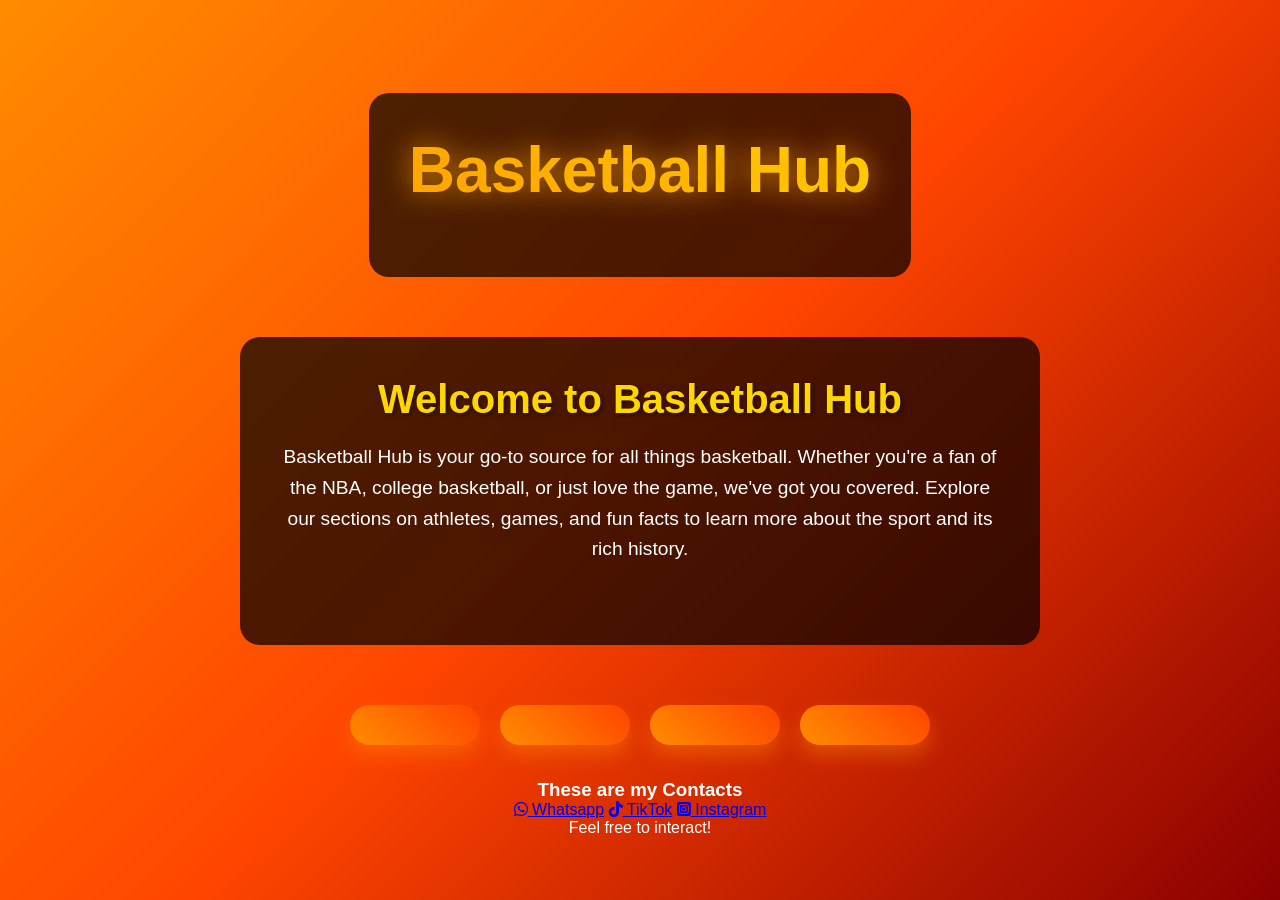
<file: index.html>
<!doctype html>
<html lang = "en">
<head>
    <meta charset = "UTF-8">
    <meta name = "viewport" content = "width=device-width, initial-scale=1.0">
    <title>Basketball hub I Atheletes, game, and fun facts</title>
    <meta name="description" content="Basketball hub is a website dedicated to providing information about basketball, this website was made so that we could enjoy looking at basketball players, teams and etc. this was a personal project and my first ever working website so good to meet you">
    <meta name="keywords" content="basket , bola basket, basketball, permainan bola basket, pemain basket , atlet ,atlit ,athlete ,nba ,nba 2026 ,fakta , fact">
    <meta name="author" content="Michael Marvello Putra">
    <link rel = "stylesheet" href = "style.css">
    <link rel="stylesheet" href="https://cdnjs.cloudflare.com/ajax/libs/font-awesome/6.5.1/css/all.min.css">
    <!-- Google tag (gtag.js) -->
    <script async src="https://www.googletagmanager.com/gtag/js?id=G-9S8RP0MBKX"></script>
    <script>
    window.dataLayer = window.dataLayer || [];
      function gtag(){dataLayer.push(arguments);}
      gtag('js', new Date());

      gtag('config', 'G-9S8RP0MBKX');
    </script>
<style>

</style>

</head>
<body>
    <header>
        <h1>Basketball Hub</h1>
    </header>
    <main>
        <section>
            <h2>Welcome to Basketball Hub</h2>
            <p>Basketball Hub is your go-to source for all things basketball. Whether you're a fan of the NBA, college basketball, or just love the game, we've got you covered. Explore our sections on athletes, games, and fun facts to learn more about the sport and its rich history.</p>
        </section>
    </main>
    <nav>
      <ul class="nav-menu">
        <li><a href="index.html" class="btn-12"><span>Home</span></a></li>
        <li><a href="athletes.html" class="btn-12"><span>Athletes</span></a></li>
        <li><a href="games.html" class="btn-12"><span>Games</span></a></li>
        <li><a href="funfacts.html" class="btn-12"><span>Fun Facts</span></a></li>
  </ul>
</nav>
<footer>
        <h3>These are my Contacts</h3>
        
        <a href="#"><i class="fa-brands fa-whatsapp"></i> Whatsapp</a>
        <a href="#"><i class="fa-brands fa-tiktok"></i> TikTok</a>
        <a href="#"><i class="fa-brands fa-square-instagram"></i> Instagram</a>
        
        <p>Feel free to interact!</p>
    </footer>
</body>
</html>
</file>
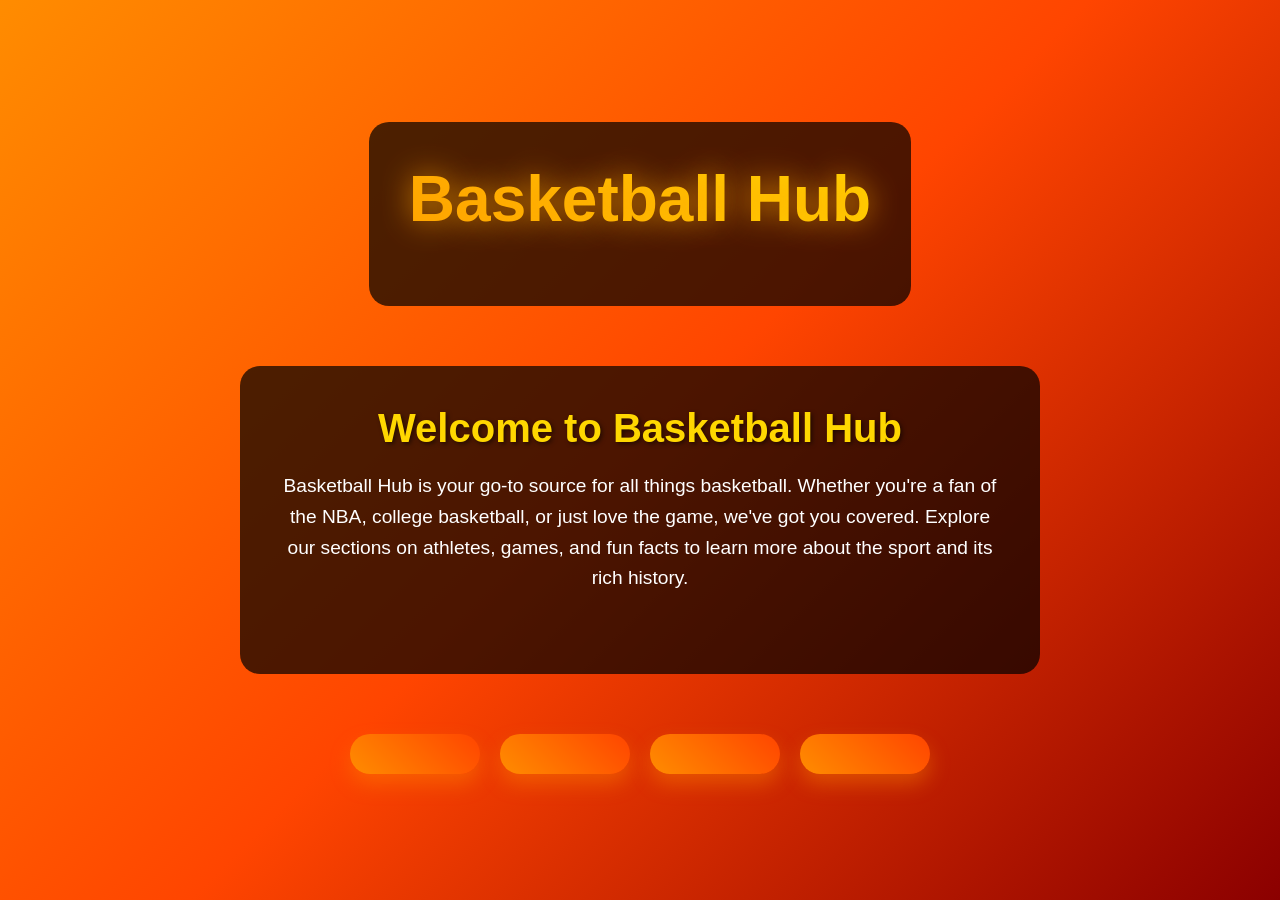
<file: Basketball.html>
<!doctype html>
<html lang = "en">
<head>
    <meta charset = "UTF-8">
    <meta name = "viewport" content = "width=device-width, initial-scale=1.0">
    <title>Basketball hub I Atheletes, game, and fun facts</title>
    <meta name = "description" content = "Basketball hub is a website dedicated to providing information about basketball, including athletes, games, and fun facts.">
    <link rel = "stylesheet" href = "style.css">
<style>

</style>

</head>
<body>
    <header>
        <h1>Basketball Hub</h1>
    </header>
    <main>
        <section>
            <h2>Welcome to Basketball Hub</h2>
            <p>Basketball Hub is your go-to source for all things basketball. Whether you're a fan of the NBA, college basketball, or just love the game, we've got you covered. Explore our sections on athletes, games, and fun facts to learn more about the sport and its rich history.</p>
        </section>
    </main>
    <nav>
      <ul class="nav-menu">
        <li><a href="Basketball.html" class="btn-12"><span>Home</span></a></li>
        <li><a href="athletes.html" class="btn-12"><span>Athletes</span></a></li>
        <li><a href="games.html" class="btn-12"><span>Games</span></a></li>
        <li><a href="funfacts.html" class="btn-12"><span>Fun Facts</span></a></li>
  </ul>
</nav>
</body>
</html>
</file>
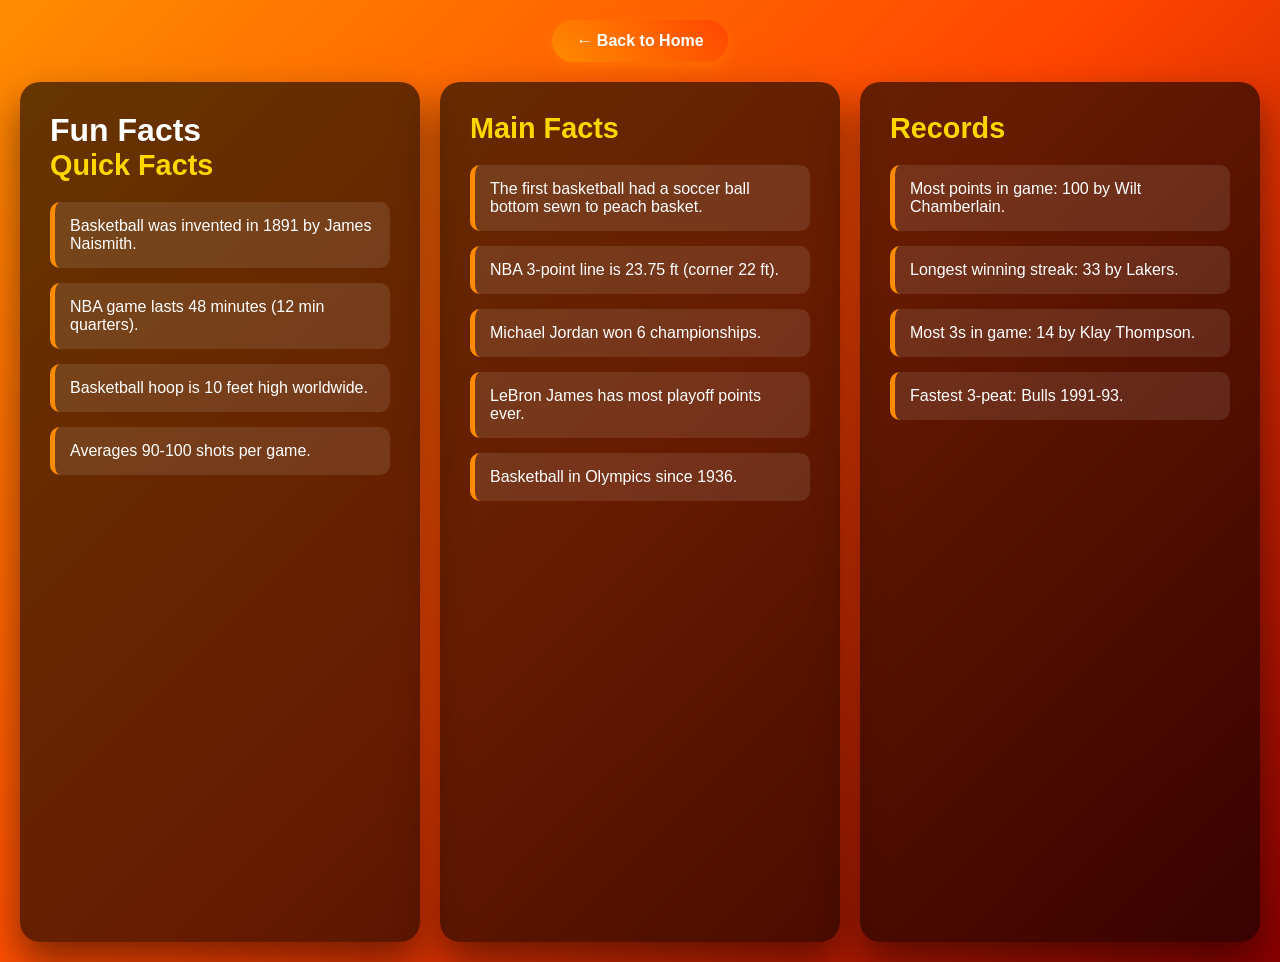
<file: funfacts.html>
<!doctype html>
<html lang="en">
<head>
    <meta charset="UTF-8">
    <meta name="viewport" content="width=device-width, initial-scale=1.0">
    <title>Fun Facts - Basketball Hub</title>
    <meta name="description" content="Fun facts about basketball.">
    <style>
* {
  margin: 0;
  padding: 0;
  box-sizing: border-box;
}

body {
  font-family: 'Arial', sans-serif;
  background: linear-gradient(135deg, #FF8C00 0%, #FF4500 50%, #8B0000 100%);
  min-height: 100vh;
  color: white;
  padding: 20px;
}

.container {
  max-width: 1400px;
  margin: 0 auto;
  display: flex;
  gap: 20px;
  height: calc(100vh - 40px);
}

.left, .middle, .right {
  flex: 1;
  background: rgba(0, 0, 0, 0.6);
  padding: 30px;
  border-radius: 20px;
  box-shadow: 0 20px 40px rgba(0,0,0,0.5);
  overflow-y: auto;
}

header h1 {
  text-align: center;
  font-size: 2.5rem;
  background: linear-gradient(45deg, #FFA500, #FFD700);
  -webkit-background-clip: text;
  -webkit-text-fill-color: transparent;
  margin-bottom: 20px;
  grid-column: 1 / -1;
}

.left h2, .middle h2, .right h2 {
  color: #FFD700;
  margin-bottom: 20px;
  font-size: 1.8rem;
}

.fact {
  background: rgba(255, 255, 255, 0.1);
  padding: 15px;
  margin-bottom: 15px;
  border-radius: 10px;
  border-left: 5px solid #FF8C00;
}

.random-fact {
  font-style: italic;
  font-size: 1.3rem;
  text-align: center;
  margin-top: 20px;
  padding: 20px;
  background: linear-gradient(45deg, #FF8C00, #FF4500);
  border-radius: 15px;
}

@media (max-width: 1024px) {
  .container {
    flex-direction: column;
    height: auto;
  }
  .left, .middle, .right {
    height: auto;
  }
}
    </style>
</head>
<body>
    <nav style="text-align: center; margin-bottom: 20px;">
        <a href="index.html" style="background: linear-gradient(45deg, #FF8C00, #FF4500); color: white; padding: 12px 24px; text-decoration: none; border-radius: 25px; font-weight: bold; box-shadow: 0 5px 15px rgba(255,140,0,0.4); transition: all 0.3s; display: inline-block;">← Back to Home</a>
    </nav>
    <div class="container">
        <div class="left">
            <h1>Fun Facts</h1>
            <h2>Quick Facts</h2>
            <div class="fact">Basketball was invented in 1891 by James Naismith.</div>
            <div class="fact">NBA game lasts 48 minutes (12 min quarters).</div>
            <div class="fact">Basketball hoop is 10 feet high worldwide.</div>
            <div class="fact">Averages 90-100 shots per game.</div>
        </div>
        <div class="middle">
            <h2>Main Facts</h2>
            <div class="fact">The first basketball had a soccer ball bottom sewn to peach basket.</div>
            <div class="fact">NBA 3-point line is 23.75 ft (corner 22 ft).</div>
            <div class="fact">Michael Jordan won 6 championships.</div>
            <div class="fact">LeBron James has most playoff points ever.</div>
            <div class="fact">Basketball in Olympics since 1936.</div>
        </div>
        <div class="right">
            <h2>Records</h2>
            <div class="fact">Most points in game: 100 by Wilt Chamberlain.</div>
            <div class="fact">Longest winning streak: 33 by Lakers.</div>
            <div class="fact">Most 3s in game: 14 by Klay Thompson.</div>
            <div class="fact">Fastest 3-peat: Bulls 1991-93.</div>
        </div>
    </div>
</body>
</html>
</file>
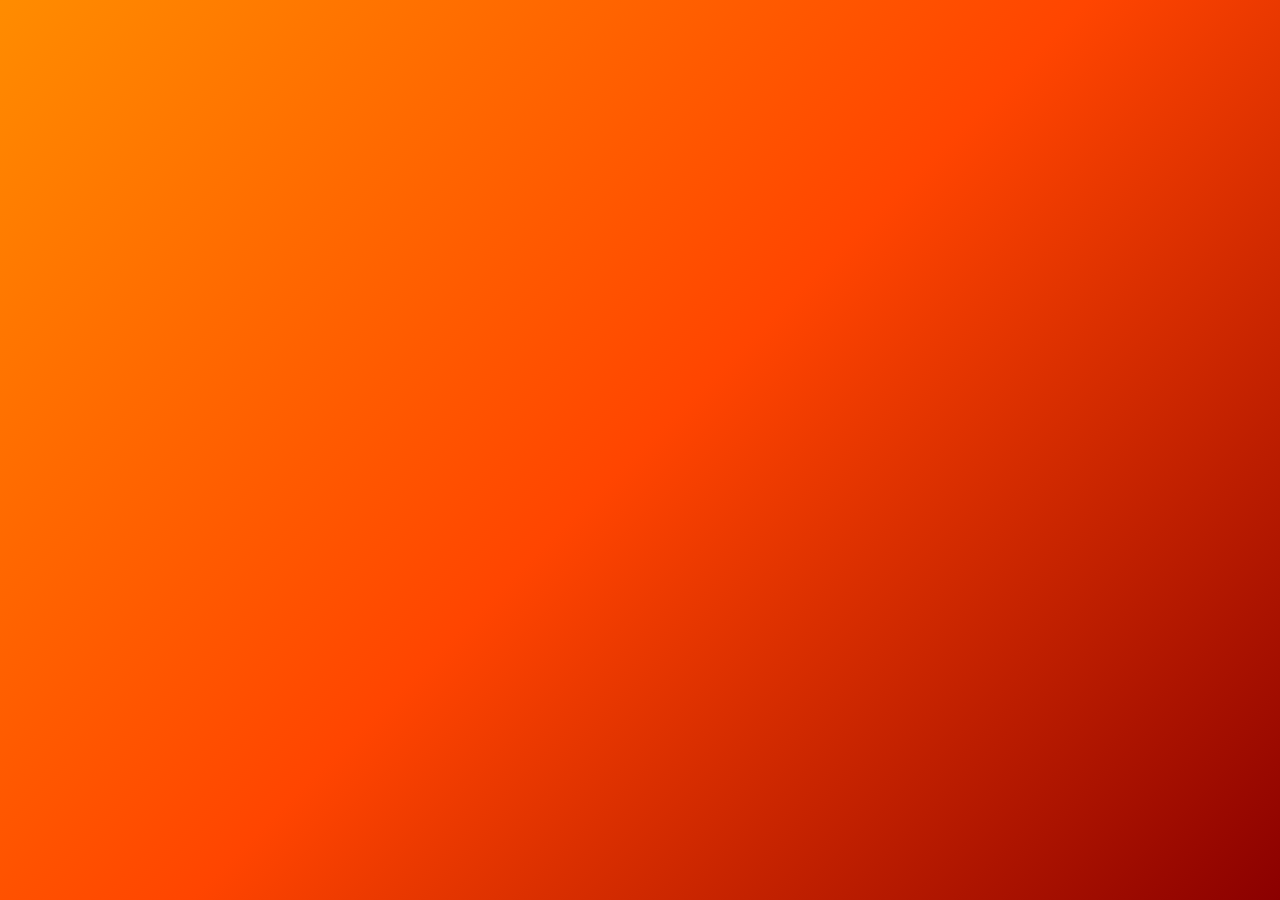
<file: games.html>
<!doctype html>
<html lang = "en">
<head>
    <meta charset = "UTF-8">
    <meta name = "viewport" content = "width=device-width, initial-scale=1.0">
    <title>Basketball hub I Atheletes, game, and fun facts</title>
    <meta name = "description" content = "Basketball hub is a website dedicated to providing information about basketball, including athletes, games, and fun facts.">
    <link rel="stylesheet" href="style.css">
</head>
</file>
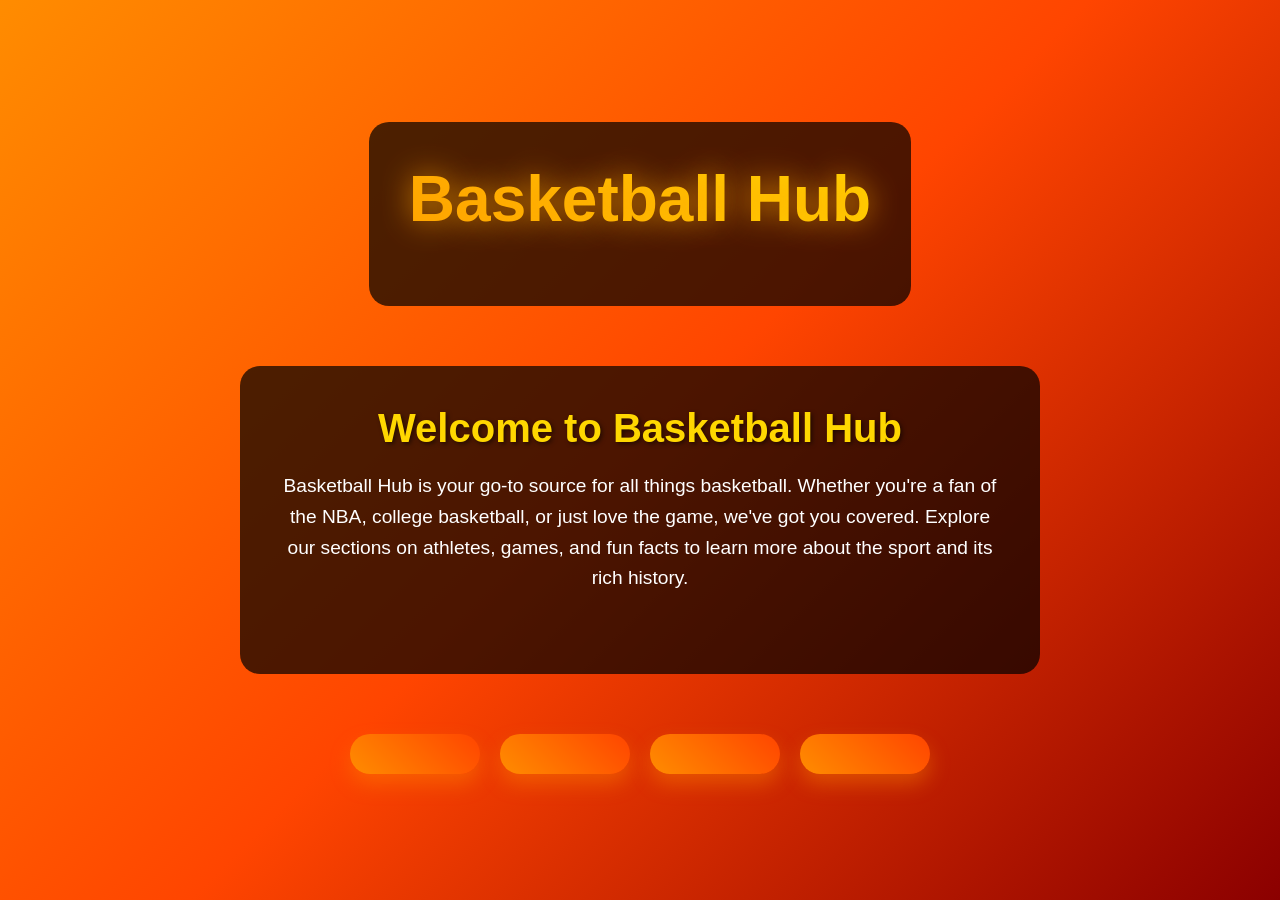
<file: indexl.html>
<!doctype html>
<html lang = "en">
<head>
    <meta charset = "UTF-8">
    <meta name = "viewport" content = "width=device-width, initial-scale=1.0">
    <title>Basketball hub I Atheletes, game, and fun facts</title>
    <meta name = "description" content = "Basketball hub is a website dedicated to providing information about basketball, including athletes, games, and fun facts.">
    <link rel = "stylesheet" href = "style.css">
<style>

</style>

</head>
<body>
    <header>
        <h1>Basketball Hub</h1>
    </header>
    <main>
        <section>
            <h2>Welcome to Basketball Hub</h2>
            <p>Basketball Hub is your go-to source for all things basketball. Whether you're a fan of the NBA, college basketball, or just love the game, we've got you covered. Explore our sections on athletes, games, and fun facts to learn more about the sport and its rich history.</p>
        </section>
    </main>
    <nav>
      <ul class="nav-menu">
        <li><a href="Basketball.html" class="btn-12"><span>Home</span></a></li>
        <li><a href="athletes.html" class="btn-12"><span>Athletes</span></a></li>
        <li><a href="games.html" class="btn-12"><span>Games</span></a></li>
        <li><a href="funfacts.html" class="btn-12"><span>Fun Facts</span></a></li>
  </ul>
</nav>
</body>
</html>
</file>
<file: style.css>
* {
  margin: 0;
  padding: 0;
  box-sizing: border-box;
}

body {
  font-family: 'Arial', sans-serif;
  background: linear-gradient(135deg, #FF8C00 0%, #FF4500 50%, #8B0000 100%);
  min-height: 100vh;
  display: flex;
  flex-direction: column;
  justify-content: center;
  align-items: center;
  color: white;
  text-align: center;
  padding: 20px;
}

header {
  max-width: 800px;
  margin: 30px auto;
  background: rgba(0, 0, 0, 0.7);
  padding: 40px;
  border-radius: 20px;
  animation: bounce 2s infinite;
}

header h1 {
  font-size: 4rem;
  background: linear-gradient(45deg, #FFA500, #FFD700);
  -webkit-background-clip: text;
  -webkit-text-fill-color: transparent;
  background-clip: text;
  text-shadow: 0 0 30px rgba(255, 165, 0, 0.8);
  margin-bottom: 30px;
  animation: bounce 2s infinite;
}

@keyframes bounce {
  0%, 20%, 50%, 80%, 100% { transform: translateY(0); }
  40% { transform: translateY(-20px); }
  60% { transform: translateY(-10px); }
}

main {
  max-width: 800px;
  margin: 30px auto;
  background: rgba(0, 0, 0, 0.7);
  padding: 40px;
  border-radius: 20px;
}

section h2 {
  font-size: 2.5rem;
  color: #FFD700;
  margin-bottom: 20px;
  text-shadow: 2px 2px 4px rgba(0,0,0,0.5);
}

section p {
  font-size: 1.2rem;
  line-height: 1.6;
  margin-bottom: 40px;
}

nav ul {
  list-style: none;
  display: flex;
  justify-content: center;
  gap: 20px;
  flex-wrap: wrap;
  padding: 0;
  margin: 30px auto;
}

nav li a:hover {
  transform: translateY(-5px) scale(1.05);
  box-shadow: 0 15px 30px rgba(255, 140, 0, 0.6);
  background: linear-gradient(45deg, #FFD700, #FFA500);
}

@media (max-width: 768px) {
  header h1 { font-size: 2.5rem; }
  main { padding: 20px; }
  nav ul { 
    grid-template-columns: repeat(2, 1fr); 
    gap: 15px;
  }
  nav li a { padding: 15px 20px; font-size: 1.1rem; }
}

.nav-menu {
  list-style: none;
  display: flex;
  justify-content: center;
  gap: 20px;
  padding: 0;
  margin-top: 30px;
  flex-wrap: wrap;
}

.btn-12 {
  display: inline-block;
  width: 130px;
  height: 40px;
  line-height: 40px;
  text-align: center;
  text-decoration: none;
  color: white;
  background: linear-gradient(45deg, hsl(33, 100%, 50%), #FF4500);
  border-radius: 50px;
  box-shadow: 0 10px 20px rgba(255, 140, 0, 0.4);
  position: relative; /* Ditambahkan agar efek flip 3D berjalan baik */
}

.btn-12 span {
  background: linear-gradient(0deg, rgb(235, 135, 21) 0%, rgb(201, 107, 0) 100%);
  display: block;
  position: absolute;
  width: 130px;
  height: 40px;
  box-shadow: inset 2px 2px 2px 0px rgba(255,255,255,.5),
   7px 7px 20px 0px rgba(0,0,0,.1),
   4px 4px 5px 0px rgba(0,0,0,.1);
  border-radius: 5px;
  margin: 0;
  text-align: center;
  box-sizing: border-box;
  transition: all .3s;
}

.btn-12 span:nth-child(1) {
  box-shadow:
   -7px -7px 20px 0px #fff9,
   -4px -4px 5px 0px #fff9,
   7px 7px 20px 0px #0002,
   4px 4px 5px 0px #0001;
  transform: rotateX(90deg);
  transform-origin: 50% 50% -20px;
}

.btn-12 span:nth-child(2) {
  transform: rotateX(0deg);
  transform-origin: 50% 50% -20px;
}

.btn-12:hover span:nth-child(1) {
  box-shadow: inset 2px 2px 2px 0px rgba(255,255,255,.5),
   7px 7px 20px 0px rgba(0,0,0,.1),
   4px 4px 5px 0px rgba(0,0,0,.1);
  transform: rotateX(0deg);
}

.btn-12:hover span:nth-child(2) {
  box-shadow: inset 2px 2px 2px 0px rgba(255,255,255,.5),
   7px 7px 20px 0px rgba(0,0,0,.1),
   4px 4px 5px 0px rgba(0,0,0,.1);
  transform: rotateX(-90deg);
}
</file>
